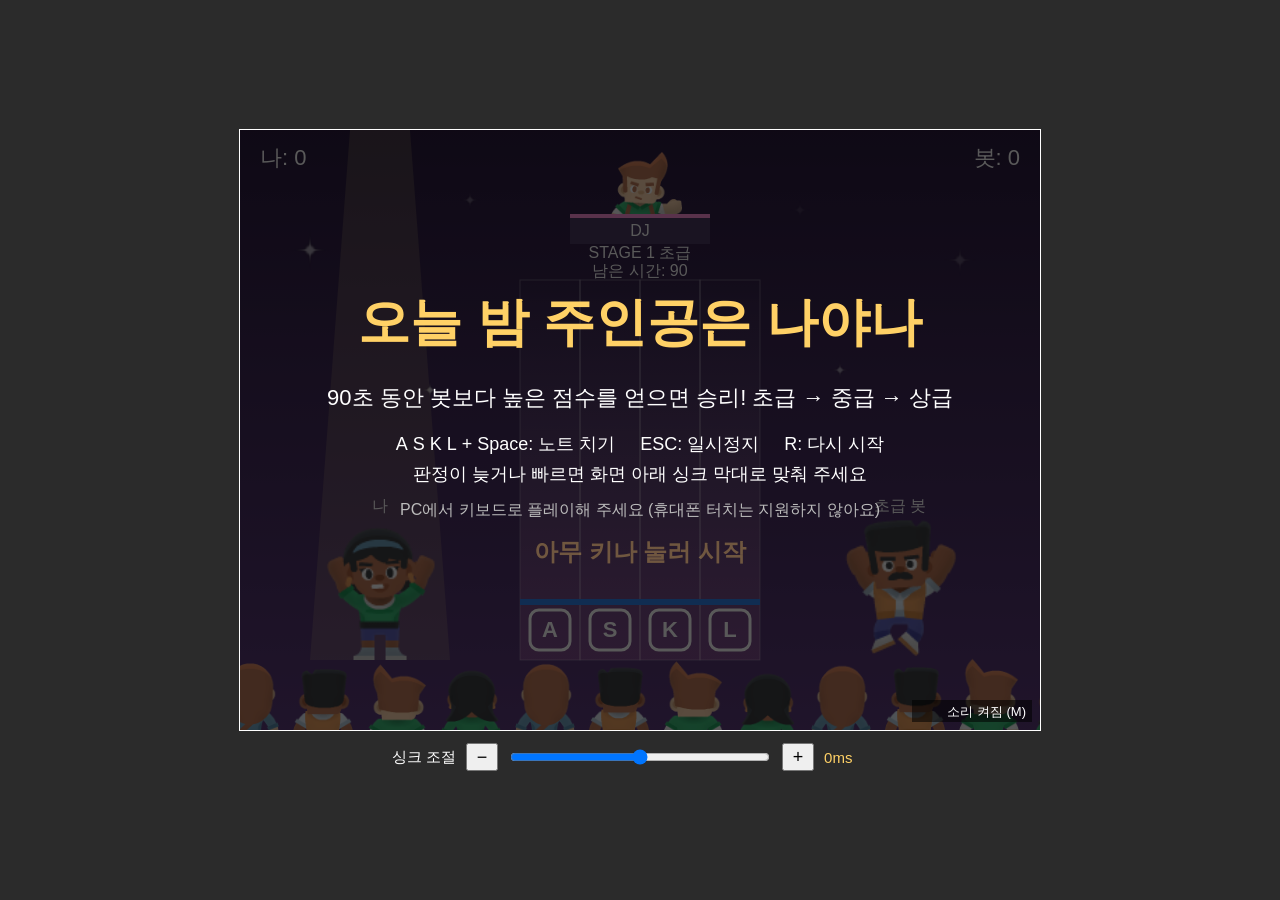
<file: index.html>
<!doctype html>
<html lang="ko">
<head>
  <meta charset="utf-8">
  <meta name="viewport" content="width=device-width, initial-scale=1">
  <title>오늘 밤 주인공은 나야나</title>
  <link rel="icon" href="data:,">  <!-- 아이콘 파일이 없다고 브라우저가 favicon.ico를 찾다가 404 에러를 내지 않게 한다 -->
  <link rel="stylesheet" href="style.css">
  <script src="script.js" defer></script>
</head>
<body>
  <canvas id="game" width="800" height="600"></canvas>
  <!-- 싱크 조절: 판정이 늦거나 빠르게 느껴질 때 맞춘다 (+면 조금 늦게 눌러도 정확하게 판정) -->
  <div class="sync">
    <label for="sync">싱크 조절</label>
    <button id="sync-minus" type="button" aria-label="싱크 1ms 빠르게">−</button>
    <input id="sync" type="range" step="1" value="0">
    <button id="sync-plus" type="button" aria-label="싱크 1ms 늦게">+</button>
    <output id="sync-value" for="sync">0ms</output>
  </div>
</body>
</html>
</file>
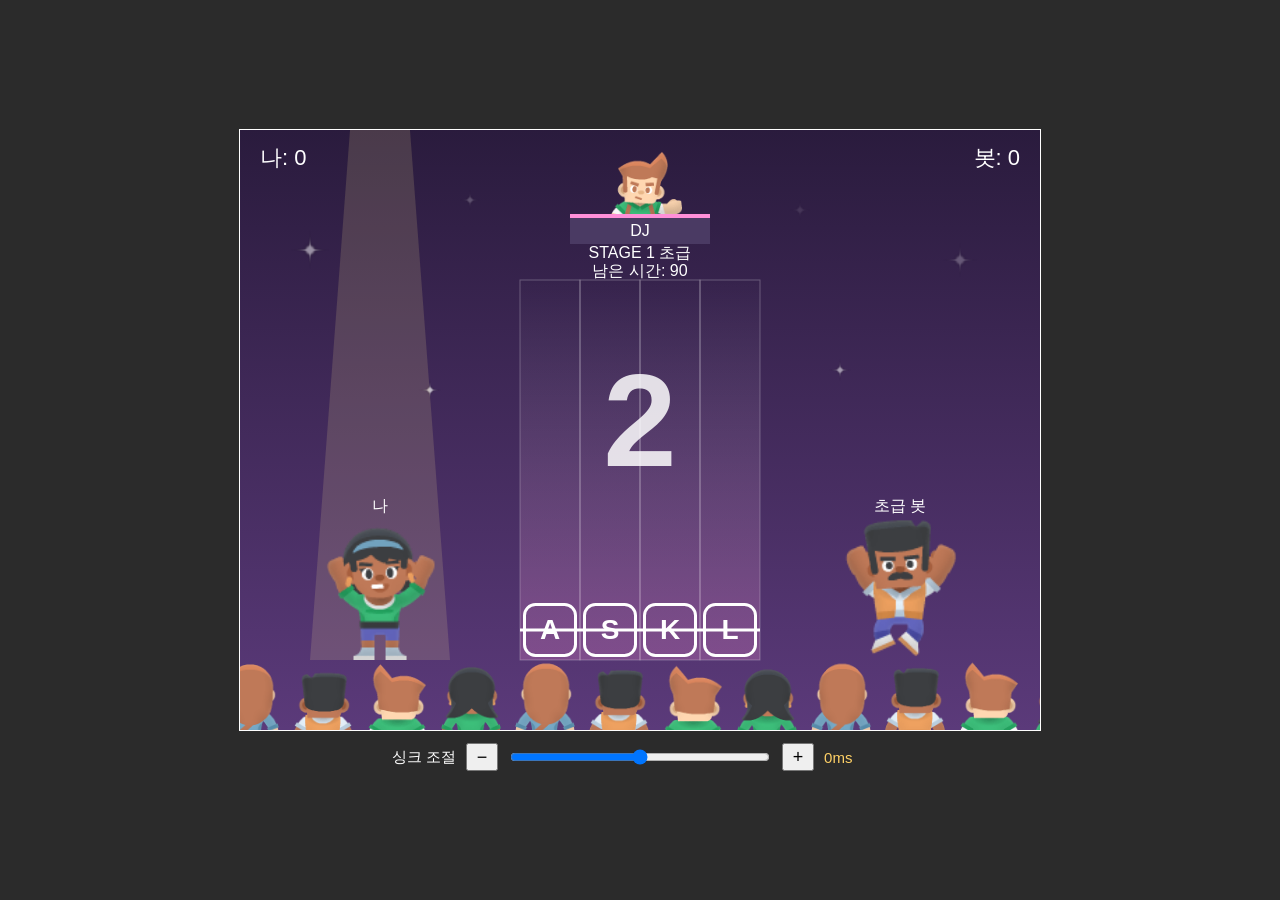
<file: debug-practice.html>
<!doctype html>
<!-- 7장 디버깅 연습용 복사본: index.html + style.css + script.js를 한 파일로 합친 것. 원본 게임은 그대로 둔다 -->
<html lang="ko">
<head>
  <meta charset="utf-8">
  <meta name="viewport" content="width=device-width, initial-scale=1">
  <title>디버그 연습 - 오늘 밤 주인공은 나야나</title>
  <link rel="icon" href="data:,">  <!-- 아이콘 파일이 없다고 브라우저가 favicon.ico를 찾다가 404 에러를 내지 않게 한다 -->
  <style>
/* 페이지 전체: 어두운 회색 배경, 여백 없음 */
body {
  margin: 0;
  min-height: 100vh;
  background: #2b2b2b;
  /* canvas를 화면 가운데에 놓는다 */
  display: flex;
  flex-direction: column;   /* canvas 아래에 싱크 조절 막대를 놓는다 */
  justify-content: center;
  align-items: center;
  gap: 12px;
}

/* 도화지: 얇은 흰 테두리 */
canvas {
  border: 1px solid #ffffff;
}

/* 싱크 조절 막대: canvas 아래 가운데 */
.sync {
  display: flex;
  align-items: center;
  gap: 10px;
  color: #ffffff;
  font-family: sans-serif;
  font-size: 15px;
}

.sync input {
  width: 260px;
}

.sync button {
  width: 32px;
  height: 28px;
  font-size: 18px;
  cursor: pointer;
}

.sync output {
  min-width: 64px;
  color: #ffd166;
}
  </style>
</head>
<body>
  <canvas id="game" width="800" height="600"></canvas>
  <!-- 싱크 조절: 판정이 늦거나 빠르게 느껴질 때 맞춘다 (+면 조금 늦게 눌러도 정확하게 판정) -->
  <div class="sync">
    <label for="sync">싱크 조절</label>
    <button id="sync-minus" type="button" aria-label="싱크 1ms 빠르게">−</button>
    <input id="sync" type="range" step="1" value="0">
    <button id="sync-plus" type="button" aria-label="싱크 1ms 늦게">+</button>
    <output id="sync-value" for="sync">0ms</output>
  </div>
  <script>
const canvas = document.getElementById("game");  // 이름이 "game"인 도화지를 찾는다
const ctx = canvas.getContext("2d");             // 그 도화지에 그릴 "붓"을 가져온다

// ===== 위치와 크기 모음 (여기 숫자만 바꾸면 화면이 바뀐다) =====

// 레인: 가운데 세로 줄 4개
const LANE_X = 280;        // 첫 번째 레인의 왼쪽 x
const LANE_TOP = 150;      // 레인이 시작하는 y
const LANE_WIDTH = 60;     // 레인 한 칸의 너비
const LANE_HEIGHT = 380;   // 레인의 높이 (150 + 380 = 530까지)
const LANE_COUNT = 4;      // 레인 개수 (← ↓ ↑ →)

// 판정선: 노트가 여기 닿을 때 키를 누른다
const JUDGE_Y = 500;

// 노트: lane = 몇 번째 레인(0~3), y = 지금 세로 위치
// y는 매 프레임 바뀌는 "상태"라서 let으로 만든다
// 스테이지별 노트 간격 (노트 사이의 세로 거리, px): 초급 120 / 중급 90 / 상급 70
// 간격이 넓을수록 노트가 드문드문 나온다
const STAGE_GAPS = [120, 90, 70];
let noteGap = STAGE_GAPS[0];   // 지금은 스테이지 1(초급)
const NOTE_COUNT = 11;     // 화살표 노트 개수. 레인을 다 채우고도 위에서 기다리는 노트가 남을 만큼 넉넉하게
                           // (모자라면 줄 맨 뒤가 비어서 동시 노트가 만들어지지 않는다. 기준: 노트가 지나가는 거리 430 ÷ 가장 좁은 간격(70) + 4)

// 노트 NOTE_COUNT개를 레인 바로 위(안 보이는 곳)부터 위쪽으로 noteGap 간격으로 줄 세워 만든다 (게임 시작·재시작 때 쓴다)
// 처음에는 레인이 비어 있다가, 카운트다운이 끝나면 첫 노트부터 레인 위에서 내려온다
// 줄 맨 뒤 위치는 Space 노트 자리로 쓰려고 lineY에 남겨 둔다
const FIRST_NOTE_Y = 150 - 50;   // 첫 노트 위치 = 레인 맨 위(150) - 노트 크기(50). 레인 바로 위라 아직 안 보인다
let lineY = FIRST_NOTE_Y;
function createNotes() {
  const list = [];
  lineY = FIRST_NOTE_Y;
  for (let i = 0; i < NOTE_COUNT; i++) {
    list.push({ lane: Math.floor(Math.random() * 4), y: lineY });
    lineY = lineY - noteGap;
  }
  return list;
}
let notes = createNotes();
// ===== 입력과 판정 (5장) =====
const INPUT_MODE = "B";    // 조작 방식. "A" = 키 이벤트 안에서 바로 판정 (비교 실험용), "B" = keys에 기록하고 게임 루프에서 판정
const JUDGE_RANGE = 50;    // 노트 가운데가 판정선에서 이 거리(px) 안에 있을 때 키를 누르면 맞춘 것
// 조작키: 플레이테스트 피드백으로 방향키 대신 A S K L (왼손 두 손가락 + 오른손 두 손가락)
const KEY_TO_LANE = { a: 0, s: 1, k: 2, l: 3 };  // 키 → 레인 번호 (레인 순서: ← ↓ ↑ →)
const GAME_KEYS = ["a", "s", "k", "l", " "];   // 게임에 쓰는 키 (" "는 스페이스바)
const LANE_KEY_LABELS = ["A", "S", "K", "L"];  // 레인 아래에 보여 줄 키 이름

// 키 이름을 소문자로 맞춘다 (Caps Lock이나 Shift 때문에 "A"로 와도 "a"로 처리). " " 같은 키는 그대로
function normalizeKey(key) {
  return key.length === 1 ? key.toLowerCase() : key;
}

// ===== 싱크 조절 (플레이테스트 피드백) =====
// 싱크 = 판정 기준을 몇 ms 늦게(+) 또는 일찍(-) 잡을지. 화면보다 손이 늦거나 빠른 사람을 위해 맞춘다
// +면 판정 기준이 판정선보다 아래로 내려가서 조금 늦게 눌러도 정확하게 판정된다
const SYNC_MIN = -150;     // 싱크 막대 최소값 (ms)
const SYNC_MAX = 150;      // 싱크 막대 최대값 (ms)
let syncMs = 0;            // 지금 싱크 값 (ms)
try {
  syncMs = Number(localStorage.getItem("syncMs")) || 0;   // 지난번에 맞춘 값을 이 브라우저에서 기억해 둔다
} catch (e) {
  syncMs = 0;              // 저장소를 못 쓰는 환경이면 0으로
}

// 판정 기준 y: 판정선 + 싱크만큼 노트가 움직이는 거리
// (1초에 약 60프레임, 한 프레임에 noteSpeed px → 1ms에 noteSpeed × 60 / 1000 px)
function judgeCenterY() {
  return JUDGE_Y + (syncMs * noteSpeed * 60) / 1000;
}
const keys = {};           // 지금 눌려 있는 키를 적어 두는 메모장 (true = 눌림, false = 안 눌림)
const prevKeys = {};       // 지난 프레임에 눌려 있던 키 (이번 프레임에 "새로" 눌렸는지 알아내는 데 쓴다)
let playerPose = "player"; // 지금 내 캐릭터가 하고 있는 포즈 (그림 이름)

// 판정 등급: 정확도 = 판정선에 얼마나 가깝게 눌렀는가 (판정선 한가운데 100%, 판정 범위 끝 0%)
const PERFECT_ACCURACY = 0.90;  // 90% 이상 → PERFECT
const GREAT_ACCURACY = 0.70;    // 70% 이상 ~ 90% 미만 → GREAT
const MISS_ACCURACY = 0.20;     // 20% 이상 ~ 70% 미만 → GOOD, 20% 미만 → MISS (너무 일찍/늦게 눌렀다)
const JUDGE_SHOW_FRAMES = 40;   // 판정 글자를 화면에 띄워 두는 시간 (프레임 수, 60 = 약 1초)
let judgeText = "";        // 지금 띄울 판정 글자 ("PERFECT" / "GREAT" / "GOOD" / "MISS")
let judgeTimer = 0;        // 판정 글자가 사라지기까지 남은 프레임 수
const JUDGE_COLORS = { PERFECT: "#ffd166", GREAT: "#8fd3ff", GOOD: "#b8f2a0", MISS: "#ff6b6b" }; // 판정별 색 (글자와 이펙트에 같이 쓴다)

// 입력 이펙트
const HIT_EFFECT_FRAMES = 20;  // 맞췄을 때 터지는 이펙트가 보이는 시간 (프레임 수)
let hitEffects = [];       // 지금 화면에 보이는 이펙트 목록. 하나 = { x, y, color, wide, timer }

// ===== 충돌 판정 (6장) =====
let showHitbox = false;     // true면 판정 영역과 노트 판정 영역을 빨간 테두리로 그린다 (확인이 끝나면 false로 끈다)
const NOTE_HITBOX_HEIGHT = 10;  // 노트 판정용 사각형의 세로 크기. 그림(50)보다 얇게, 노트 가운데에 둔다
                                // (그림 전체로 판정하면 노트 끝만 걸쳐도 맞은 것이 되어서, 판정선에서 먼 노트가 맞는다)

// 두 사각형이 겹치는지 검사한다. 사각형 = { x, y, width, height } (x, y는 왼쪽 위 꼭짓점)
// 가로로도 겹치고 세로로도 겹치면 → 겹친 것이다
function checkCollision(a, b) {
  return a.x < b.x + b.width &&     // A의 왼쪽이 B의 오른쪽보다 왼쪽에 있고
         a.x + a.width > b.x &&     // A의 오른쪽이 B의 왼쪽보다 오른쪽에 있고
         a.y < b.y + b.height &&    // A의 위가 B의 아래보다 위에 있고
         a.y + a.height > b.y;      // A의 아래가 B의 위보다 아래에 있으면 → 겹쳤다
}

// 판정 영역: 판정선 위아래로 JUDGE_RANGE만큼인 사각형
// lane을 주면 그 레인 한 칸, 안 주면(Space용) 레인 4개 전체 폭
function judgeBox(lane) {
  const isAll = lane === undefined;
  return {
    x: isAll ? LANE_X : LANE_X + lane * LANE_WIDTH,
    y: judgeCenterY() - JUDGE_RANGE,   // 싱크만큼 위아래로 옮겨진 판정 기준을 가운데로
    width: isAll ? LANE_WIDTH * LANE_COUNT : LANE_WIDTH,
    height: JUDGE_RANGE * 2,
  };
}

// 화살표 노트의 판정용 사각형: 노트 그림 폭 그대로, 높이는 NOTE_HITBOX_HEIGHT로 노트 가운데에
function noteHitbox(note) {
  return {
    x: LANE_X + note.lane * LANE_WIDTH + (LANE_WIDTH - NOTE_SIZE) / 2,
    y: note.y + NOTE_SIZE / 2 - NOTE_HITBOX_HEIGHT / 2,
    width: NOTE_SIZE,
    height: NOTE_HITBOX_HEIGHT,
  };
}

// Space 노트의 판정용 사각형: 막대 폭 그대로, 높이는 NOTE_HITBOX_HEIGHT로 막대 가운데에 (그림 높이 40의 절반 = 20)
function spaceHitbox() {
  return {
    x: LANE_X + 5,
    y: spaceNoteY + 20 - NOTE_HITBOX_HEIGHT / 2,
    width: LANE_WIDTH * LANE_COUNT - 10,
    height: NOTE_HITBOX_HEIGHT,
  };
}

// ===== 게임 상태와 제한 시간 (6장) =====
const TIME_LIMIT = 90;     // 제한 시간 (초)
let gameState = "countdown"; // "countdown" = 시작 전 3초 카운트다운, "playing" = 플레이 중, "gameover" = 시간이 끝나서 결과 화면
const COUNTDOWN_SECONDS = 3;   // 게임 시작 전 카운트다운 시간 (초). 스테이지와 상관없이 매 판 시작 때마다 나온다
let countdownStart = Date.now(); // 카운트다운을 시작한 순간의 시각 (밀리초)
// 일시정지: ESC로 "paused" 상태가 된다. 멈춘 동안 흐른 시간은 제한 시간·카운트다운에서 빼 준다
let pausedFrom = "playing";   // 일시정지 전에 어떤 상태였는지 ("countdown" 또는 "playing")
let pauseStart = 0;           // 일시정지를 시작한 순간의 시각 (밀리초)
let startTime = Date.now(); // 게임을 시작한 순간의 시각 (밀리초). 프레임 수가 아니라 실제 흐른 시간을 재는 데 쓴다

// 남은 시간(초): 제한 시간 - 흐른 시간. Date.now()는 지금 시각(밀리초)이라 시작 시각을 빼고 1000으로 나누면 흐른 초
// Math.floor로 소수점을 버린다. 0보다 작아지지 않게 Math.max로 막는다
function remainingTime() {
  if (gameState === "countdown") return TIME_LIMIT;   // 카운트다운 중에는 아직 시간이 흐르지 않는다
  if (gameState === "paused" && pausedFrom === "countdown") return TIME_LIMIT;
  const now = gameState === "paused" ? pauseStart : Date.now();   // 일시정지 중에는 시간이 멈춰 있다
  const elapsed = Math.floor((now - startTime) / 1000);
  return Math.max(0, TIME_LIMIT - elapsed);
}

let botPose = "bot";      // 지금 봇이 하고 있는 포즈 (그림 이름). 봇이 노트를 맞출 때마다 바뀐다

// ===== 점수 (6장) =====
const JUDGE_SCORES = { PERFECT: 700, GREAT: 500, GOOD: 200, MISS: 0 };  // 판정별 점수 (기획서 5번)
let playerScore = 0;       // 내 점수
let botScore = 0;          // 봇 점수

// 내 정확도 기록 (결과 화면에 보여 준다)
// 정확도 = 노트마다 얻은 정확도(0~100%)의 평균. 누르지 않고 놓친 노트는 0%로 친다
let accuracySum = 0;       // 맞춘 노트들의 정확도를 모두 더한 값 (0 ~ 1 단위)
let gradeCounts = { PERFECT: 0, GREAT: 0, GOOD: 0, MISS: 0 };  // 판정별 개수
let passedNotes = 0;       // 누르지 않고 레인 밖으로 지나간 노트 수 (MISS로 센다)

// 지금까지의 정확도(%) = 정확도 합 ÷ 전체 노트 수 × 100. 노트가 하나도 없으면 0
function playerAccuracy() {
  const total = gradeCounts.PERFECT + gradeCounts.GREAT + gradeCounts.GOOD + gradeCounts.MISS;
  if (total === 0) return 0;
  return (accuracySum / total) * 100;
}

// 스테이지별 봇 설정 (기획서 5번 스테이지 표): 초급 / 중급 / 상급
const STAGE_BOT_HIT_CHANCES = [0.9, 0.9, 1.0];   // 봇이 노트를 맞출 확률
const STAGE_BOT_GRADE_RATIOS = [                  // 맞춘 노트의 판정 비율 [PERFECT, GREAT, GOOD]
  [0.5, 0.3, 0.2],
  [0.6, 0.3, 0.1],
  [0.7, 0.2, 0.1],
];
let botHitChance = STAGE_BOT_HIT_CHANCES[0];     // 지금은 스테이지 1(초급)
let botGradeRatio = STAGE_BOT_GRADE_RATIOS[0];
let frameCount = 0;        // 게임이 시작된 뒤 지난 프레임 수 (반짝이 깜빡임에 쓴다)
let spaceNoteY = lineY;    // Space 노트(레인 4개를 가로지르는 긴 막대)의 y. 줄 맨 뒤에서 시작한다
const CHORD_CHANCE = 0.2;  // 동시 노트(두 키를 같이 눌러야 하는 노트)가 나올 확률 (0.2 = 20%)
// 스테이지별 노트 속도 (속도 튜닝으로 정함): 초급 2 / 중급 4 / 상급 6
const STAGE_SPEEDS = [3, 4, 5];
let noteSpeed = STAGE_SPEEDS[0];   // 지금은 스테이지 1(초급). 노트가 한 프레임에 아래로 내려오는 거리
const NOTE_SIZE = 50;      // 노트 그림 크기 (가로 = 세로)
const TARGET_SIZE = Math.round(NOTE_SIZE * 1.1);  // 판정선 위 과녁(판정 박스) 그림 크기: 노트의 1.1배 = 55
const NOTE_START_Y = LANE_TOP;                // 노트가 다시 나타나는 y (레인 맨 위)
const NOTE_END_Y = LANE_TOP + LANE_HEIGHT;    // 노트가 사라지는 y (레인 맨 아래). 노트 윗부분까지 이 선을 넘으면 줄 맨 뒤로 돌아간다

// 캐릭터: (x, y)는 그림의 가운데 아래(발끝) 위치
const PLAYER_X = 140;
const BOT_X = 660;
const DANCER_FEET_Y = 530; // 두 댄서의 발끝 y
const DANCER_WIDTH = 134;  // 댄서 그림 가로 (원본 96의 1.4배)
const DANCER_HEIGHT = 179; // 댄서 그림 세로 (원본 128의 1.4배)

// DJ 부스: 위쪽 가운데
const DJ_X = 400;          // DJ 가운데 x
const DJ_Y = 0;            // DJ 그림 위쪽 y

// 관중: 화면 맨 아래 한 줄
const CROWD_Y = 515;       // 관중 그림 위쪽 y (아래가 화면 밖으로 잘려 상반신만 보인다)
const CROWD_GAP = 74;      // 관중 사이 간격
const CROWD_WIDTH = 90;    // 관중 그림 가로 (원본 96보다 조금 작게)
const CROWD_HEIGHT = 120;  // 관중 그림 세로 (원본 128보다 조금 작게)
const CROWD_JUMP = 10;     // 관중이 들썩일 때 올라가는 최대 높이
const CROWD_JUMP_SPEED = 0.12; // 들썩이는 빠르기 (클수록 빠르다)

// 색
const STAGE_COLOR = "#2a1b3d";   // 무대 배경 (어두운 보라)

// ===== 그림 파일 불러오기 =====
// 무료 에셋: Kenney (www.kenney.nl), CC0 라이선스. 출처는 README.md에 적어 두었다.
const IMAGE_FILES = {
  player: "assets/player.png",
  player_left: "assets/player_left.png",     // ← 발차기
  player_down: "assets/player_down.png",     // ↓ 웅크리기
  player_up: "assets/player_up.png",         // ↑ 만세
  player_right: "assets/player_right.png",   // → 점프
  player_space: "assets/player_space.png",   // Space 팔 벌리기
  bot: "assets/bot.png",
  bot_left: "assets/bot_left.png",     // ← 발차기
  bot_down: "assets/bot_down.png",     // ↓ 웅크리기
  bot_up: "assets/bot_up.png",         // ↑ 만세
  bot_right: "assets/bot_right.png",   // → 점프
  bot_space: "assets/bot_space.png",   // Space 팔 벌리기
  dj: "assets/dj.png",
  crowd1: "assets/crowd1.png",
  crowd2: "assets/crowd2.png",
  crowd3: "assets/crowd3.png",
  crowd4: "assets/crowd4.png",
  note_space: "assets/note_space.png",
  sparkle: "assets/sparkle.png",
};
const LANE_NAMES = ["left", "down", "up", "right"]; // 레인 순서대로 (← ↓ ↑ →)

// 그림을 하나씩 불러오고, 전부 다 불러오면 draw()로 화면을 그린다
// (다 불러오기 전에 그리면 아무것도 안 나온다)
const images = {};
let loadedCount = 0;
const totalCount = Object.keys(IMAGE_FILES).length;
for (const name in IMAGE_FILES) {
  images[name] = new Image();
  images[name].onload = function () {
    loadedCount++;
    if (loadedCount === totalCount) {
      resetGame();                       // 그림을 다 불러온 순간부터 시간을 잰다
      gameLoop();                        // 그림을 다 불러온 뒤에 게임 루프를 시작한다 (루프는 여기서 딱 한 번만 시작한다)
    }
  };
  images[name].src = IMAGE_FILES[name];
}

// ===== 그리기 =====

// 키보드 키 모양(둥근 사각형 + 글자)을 그린다. 노트와 과녁에 쓴다
// filled = true: 흰 키에 보라 글자 (노트) / false: 흰 테두리에 흰 글자 (과녁)
function drawKeyCap(x, y, size, letter, filled) {
  ctx.beginPath();
  ctx.roundRect(x + 2, y + 2, size - 4, size - 4, size * 0.2);   // 모서리가 둥근 사각형
  if (filled) {
    ctx.fillStyle = "white";
    ctx.fill();
  } else {
    ctx.strokeStyle = "white";
    ctx.lineWidth = 3;
    ctx.stroke();
  }
  ctx.fillStyle = filled ? "#3d2d55" : "white";
  ctx.font = "bold " + Math.round(size * 0.5) + "px sans-serif";
  ctx.textAlign = "center";
  ctx.textBaseline = "middle";
  ctx.fillText(letter, x + size / 2, y + size / 2 + 1);
  ctx.textBaseline = "alphabetic";
}
function draw() {
  // 1. 배경: 위는 어두운 보라, 아래로 갈수록 밝은 보라가 되는 그라데이션 무대
  // createLinearGradient(시작x, 시작y, 끝x, 끝y): 위(0)에서 아래(600)로 색이 바뀐다
  const stageGradient = ctx.createLinearGradient(0, 0, 0, canvas.height);
  stageGradient.addColorStop(0, STAGE_COLOR);   // 맨 위 색
  stageGradient.addColorStop(1, "#5b3a7a");     // 맨 아래 색
  ctx.fillStyle = stageGradient;
  ctx.fillRect(0, 0, canvas.width, canvas.height);

  // 1-1. 반짝이: 무대 위쪽 여기저기에서 천천히 깜빡이는 별 (4장 선택 과제)
  // [x, y, 크기]
  const SPARKLES = [[70, 120, 40], [230, 70, 28], [560, 80, 32], [720, 130, 44], [600, 240, 24], [190, 260, 22]];
  SPARKLES.forEach(([x, y, size], i) => {
    // Math.sin은 -1 ~ 1 사이를 부드럽게 오가는 값 → 투명도가 0.1 ~ 0.7 사이를 오간다
    // + i 를 해서 별마다 깜빡이는 타이밍을 다르게 한다
    const twinkle = Math.sin(frameCount * 0.04 + i);
    ctx.globalAlpha = 0.4 + 0.3 * twinkle;        // 투명도
    const s = size * (1 + 0.15 * twinkle);       // 밝아질 때 살짝 커진다
    ctx.drawImage(images.sparkle, x - s / 2, y - s / 2, s, s);
  });
  ctx.globalAlpha = 1;                           // 다시 100%로 되돌린다

  // 1-2. 스포트라이트: 화면 위에서 내 캐릭터에게 곧게 떨어지는 반투명 노란 빛
  // rgba의 마지막 숫자 0.15 = 15%만 보이게 (반투명)
  ctx.fillStyle = "rgba(255, 230, 150, 0.15)";
  ctx.beginPath();
  ctx.moveTo(PLAYER_X - 30, 0);                  // 위쪽 왼쪽 (좁게 시작)
  ctx.lineTo(PLAYER_X + 30, 0);                  // 위쪽 오른쪽
  ctx.lineTo(PLAYER_X + 70, DANCER_FEET_Y);      // 발끝 오른쪽 (넓게 퍼진다)
  ctx.lineTo(PLAYER_X - 70, DANCER_FEET_Y);      // 발끝 왼쪽
  ctx.closePath();                               // 시작점으로 돌아가 사다리꼴을 닫는다
  ctx.fill();

  // 2. DJ 부스: DJ 그림을 먼저 그리고, 그 위에 책상을 덮어 상반신만 보이게 한다
  ctx.drawImage(images.dj, DJ_X - 42, DJ_Y, 84, 112);  // 원본 96×128보다 조금 작게
  ctx.fillStyle = "#4a3a63";                           // 부스 책상 색
  ctx.fillRect(DJ_X - 70, DJ_Y + 84, 140, 30);
  ctx.fillStyle = "#ff8fd8";                           // 책상 앞 네온 줄
  ctx.fillRect(DJ_X - 70, DJ_Y + 84, 140, 4);
  ctx.fillStyle = "white";
  ctx.font = "16px sans-serif";
  ctx.textAlign = "center";                            // 글자를 x 기준 가운데 정렬
  ctx.fillText("DJ", DJ_X, DJ_Y + 106);

  // 3. 점수판
  ctx.font = "22px sans-serif";
  ctx.textAlign = "left";
  ctx.fillText("나: " + playerScore, 20, 35);      // 왼쪽 위: 내 점수
  ctx.textAlign = "right";
  ctx.fillText("봇: " + botScore, 780, 35);        // 오른쪽 위: 봇 점수 (x=780에서 끝나게)
  ctx.font = "16px sans-serif";
  ctx.textAlign = "center";
  ctx.fillText("STAGE 1 초급", 400, 128);          // 가운데: 스테이지
  ctx.fillText("남은 시간: " + remainingTime(), 400, 146); // 가운데: 남은 시간

  // 4. 레인 4개: 위는 투명, 아래로 갈수록 진해지는 칸 + 테두리
  const laneGradient = ctx.createLinearGradient(0, LANE_TOP, 0, LANE_TOP + LANE_HEIGHT);
  laneGradient.addColorStop(0, "rgba(255, 255, 255, 0)");
  laneGradient.addColorStop(1, "rgba(255, 143, 216, 0.25)");
  for (let i = 0; i < LANE_COUNT; i++) {
    const x = LANE_X + i * LANE_WIDTH;              // i번째 레인의 왼쪽 x
    ctx.fillStyle = laneGradient;
    ctx.fillRect(x, LANE_TOP, LANE_WIDTH, LANE_HEIGHT);
    ctx.strokeStyle = "rgba(255, 255, 255, 0.25)";
    ctx.lineWidth = 1;
    ctx.strokeRect(x, LANE_TOP, LANE_WIDTH, LANE_HEIGHT); // 레인 테두리
  }

  // 5. 판정선 + 과녁: 판정선 위에 테두리만 있는 화살표 키 (노트가 여기에 겹치면 누른다)
  ctx.strokeStyle = "white";
  ctx.lineWidth = 3;
  ctx.beginPath();
  ctx.moveTo(LANE_X, JUDGE_Y);                          // 선 시작점
  ctx.lineTo(LANE_X + LANE_WIDTH * LANE_COUNT, JUDGE_Y); // 선 끝점
  ctx.stroke();
  for (let i = 0; i < LANE_COUNT; i++) {
    const laneLeft = LANE_X + i * LANE_WIDTH;
    // 이펙트 1: 키를 누르고 있는 레인은 판정선 위쪽이 빛난다 → 입력이 들어갔는지 바로 보인다
    if (keys[GAME_KEYS[i]]) {
      const glow = ctx.createLinearGradient(0, JUDGE_Y - 120, 0, JUDGE_Y + 30);
      glow.addColorStop(0, "rgba(255, 255, 255, 0)");
      glow.addColorStop(1, "rgba(255, 255, 255, 0.45)");
      ctx.fillStyle = glow;
      ctx.fillRect(laneLeft, JUDGE_Y - 120, LANE_WIDTH, 150);
    }
    const laneCenter = laneLeft + LANE_WIDTH / 2;      // 레인 가운데 x
    // 누르고 있는 레인의 과녁은 조금 작아져서 "눌린" 느낌을 준다
    const size = keys[GAME_KEYS[i]] ? TARGET_SIZE - 8 : TARGET_SIZE;
    drawKeyCap(laneCenter - size / 2, JUDGE_Y - size / 2, size, LANE_KEY_LABELS[i], false); // 테두리만 있는 키 (가운데가 레인 가운데 · 판정선에 오게)
  }
  // 스페이스바를 누르고 있으면 판정선이 굵게 빛난다
  if (keys[" "]) {
    ctx.fillStyle = "rgba(255, 255, 255, 0.5)";
    ctx.fillRect(LANE_X, JUDGE_Y - 6, LANE_WIDTH * LANE_COUNT, 12);
  }

  // 6. 노트: 레인 위에 내려오는 중인 화살표 키 그림
  // clip: 지금부터 그리는 것은 레인 사각형 안쪽만 보이게 한다 (레인 밖으로 나간 부분은 잘려서 안 보인다)
  // 그래서 노트가 레인 위에서 스르륵 들어오고, 레인 아래로 스르륵 사라진다
  ctx.save();                                            // clip을 걸기 전 상태를 저장해 둔다
  ctx.beginPath();
  ctx.rect(LANE_X, LANE_TOP, LANE_WIDTH * LANE_COUNT, LANE_HEIGHT);
  ctx.clip();
  for (const note of notes) {
    const x = LANE_X + note.lane * LANE_WIDTH + (LANE_WIDTH - NOTE_SIZE) / 2;
    drawKeyCap(x, note.y, NOTE_SIZE, LANE_KEY_LABELS[note.lane], true);   // 흰 키 위에 그 레인의 키 이름
  }

  // 7. Space 노트: 레인 4개를 가로지르는 긴 막대 + 가운데에 Space 키 그림
  ctx.fillStyle = "rgba(255, 255, 255, 0.85)";
  ctx.fillRect(LANE_X + 5, spaceNoteY + 14, LANE_WIDTH * LANE_COUNT - 10, 12);
  ctx.drawImage(images.note_space, DJ_X - 20, spaceNoteY, 40, 40);
  // 7-0. 히트박스: showHitbox가 true면 노트 판정 사각형을 빨간 테두리로 그린다 (레인 안쪽만 보인다)
  if (showHitbox) {
    ctx.strokeStyle = "red";
    ctx.lineWidth = 2;
    for (const note of notes) {
      const box = noteHitbox(note);
      ctx.strokeRect(box.x, box.y, box.width, box.height);   // 노트 판정 사각형
    }
    const space = spaceHitbox();
    ctx.strokeRect(space.x, space.y, space.width, space.height); // Space 노트 판정 사각형
  }
  ctx.restore();                                         // clip을 풀고 원래 상태로 돌아간다
  // 판정 영역은 레인 아래로 삐져나올 수 있어서 clip을 푼 뒤에 그린다 (전체 크기가 보이게)
  if (showHitbox) {
    ctx.strokeStyle = "red";
    ctx.lineWidth = 2;
    for (let i = 0; i < LANE_COUNT; i++) {
      const box = judgeBox(i);
      ctx.strokeRect(box.x, box.y, box.width, box.height);   // 레인별 판정 영역
    }
  }

  // 7-0. 이펙트 2: 맞춘 자리에서 판정 색깔의 별과 고리가 퍼지며 사라진다
  for (const effect of hitEffects) {
    const progress = 1 - effect.timer / HIT_EFFECT_FRAMES;   // 0(막 터짐) → 1(끝)
    ctx.globalAlpha = 1 - progress;                          // 점점 투명해진다
    const radius = 20 + progress * 35;                       // 점점 커진다
    ctx.strokeStyle = effect.color;
    ctx.lineWidth = 4;
    ctx.beginPath();
    if (effect.wide) {
      // Space 노트는 레인 전체 폭의 납작한 고리
      ctx.ellipse(effect.x, effect.y, (LANE_WIDTH * LANE_COUNT) / 2 + progress * 20, radius / 2, 0, 0, Math.PI * 2);
    } else {
      ctx.arc(effect.x, effect.y, radius, 0, Math.PI * 2);
    }
    ctx.stroke();
    const starSize = radius * 2;
    ctx.drawImage(images.sparkle, effect.x - starSize / 2, effect.y - starSize / 2, starSize, starSize);
  }
  ctx.globalAlpha = 1;

  // 7-1. 판정 글자: 레인 위쪽에 크게 띄우고, 시간이 지날수록 흐려진다
  if (judgeTimer > 0) {
    ctx.globalAlpha = judgeTimer / JUDGE_SHOW_FRAMES;  // 남은 시간에 비례해서 투명해진다 (1 → 0)
    ctx.fillStyle = JUDGE_COLORS[judgeText];
    ctx.font = "bold 40px sans-serif";
    ctx.textAlign = "center";
    ctx.fillText(judgeText, LANE_X + (LANE_WIDTH * LANE_COUNT) / 2, LANE_TOP + 90);   // 레인 맨 위에서 90px 아래
    ctx.globalAlpha = 1;
  }

  // 8. 댄서: 나(왼쪽)와 봇(오른쪽). 그림의 가운데 아래가 발끝 위치에 오게 그린다
  const dancerTop = DANCER_FEET_Y - DANCER_HEIGHT;
  ctx.drawImage(images[playerPose], PLAYER_X - DANCER_WIDTH / 2, dancerTop, DANCER_WIDTH, DANCER_HEIGHT);
  ctx.drawImage(images[botPose], BOT_X - DANCER_WIDTH / 2, dancerTop, DANCER_WIDTH, DANCER_HEIGHT);
  ctx.fillStyle = "white";
  ctx.font = "16px sans-serif";
  ctx.textAlign = "center";
  ctx.fillText("나", PLAYER_X, dancerTop + 30);    // 머리 위 이름표 (그림 위쪽에 빈 공간이 있어 조금 내린다)
  ctx.fillText("초급 봇", BOT_X, dancerTop + 30);

  // 9. 관중: 무대를 바라보는 뒷모습 4종을 번갈아 한 줄로 세운다
  const crowd = [images.crowd1, images.crowd2, images.crowd3, images.crowd4];
  for (let i = 0; i * CROWD_GAP < canvas.width + CROWD_GAP; i++) {
    // Math.abs(Math.sin(...))는 0 ~ 1 사이를 오가는 값 → 관중이 위로 통통 튄다
    // + i * 0.7 을 해서 사람마다 튀는 타이밍을 다르게 한다 (파도타기처럼 보인다)
    const jump = Math.abs(Math.sin(frameCount * CROWD_JUMP_SPEED + i * 0.7)) * CROWD_JUMP;
    ctx.drawImage(crowd[i % 4], i * CROWD_GAP - 36, CROWD_Y - jump, CROWD_WIDTH, CROWD_HEIGHT);
  }
}

// ===== 싱크 조절 막대 (index.html의 화면 아래) =====
const syncSlider = document.getElementById("sync");
const syncValue = document.getElementById("sync-value");
// 싱크 값을 정하고, 막대·글자에 반영하고, 이 브라우저에 기억해 둔다
function setSync(value) {
  syncMs = Math.max(SYNC_MIN, Math.min(SYNC_MAX, value));   // 최소~최대 사이로 자른다
  syncSlider.value = syncMs;
  syncValue.textContent = (syncMs > 0 ? "+" : "") + syncMs + "ms";
  try {
    localStorage.setItem("syncMs", syncMs);
  } catch (e) {
    // 저장소를 못 쓰는 환경이면 기억만 못 할 뿐 게임은 그대로 된다
  }
}
syncSlider.min = SYNC_MIN;
syncSlider.max = SYNC_MAX;
setSync(syncMs);
// 막대를 움직이면 값이 바뀐다. 다 움직이면 막대에서 포커스를 빼서, 게임 키가 막대로 가지 않게 한다
syncSlider.addEventListener("input", function () {
  setSync(Number(syncSlider.value));
});
syncSlider.addEventListener("change", function () {
  syncSlider.blur();
});
// − / + 버튼: 1ms씩
document.getElementById("sync-minus").addEventListener("click", function () {
  setSync(syncMs - 1);
  this.blur();   // 버튼에 포커스가 남으면 스페이스바가 버튼을 또 누르게 된다
});
document.getElementById("sync-plus").addEventListener("click", function () {
  setSync(syncMs + 1);
  this.blur();
});

// ===== 키 입력 =====

// 다시 나타날 노트의 y: 지금 가장 위에 있는 노트보다 noteGap만큼 더 위 (레인 맨 위보다 아래로는 안 간다)
// 이렇게 하면 노트가 줄을 서서 내려오므로 서로 겹치지 않는다
function nextSpawnY(except) {
  let topY = Infinity;
  for (const note of notes) {
    if (note !== except && note.y < topY) topY = note.y;
  }
  if (except !== "space" && spaceNoteY < topY) topY = spaceNoteY;
  return Math.min(NOTE_START_Y, topY - noteGap);
}

// 노트를 줄 맨 뒤(위쪽)로 돌려보내고, 레인(방향)을 무작위로 새로 고른다
function respawnNote(note) {
  // 동시 노트: 줄 맨 뒤 노트가 아직 레인 위에서 기다리는 중이고 혼자라면,
  // CHORD_CHANCE 확률로 그 노트와 같은 높이 · 다른 레인에 놓는다 → 두 키를 같이 눌러야 한다
  const last = lastNote(note);
  if (last && last.y <= NOTE_START_Y && Math.random() < CHORD_CHANCE) {
    note.y = last.y;
    // 1~3칸 옆 레인을 고른다 (4로 나눈 나머지를 써서 0~3 안에서 돈다) → 절대 같은 레인이 안 된다
    note.lane = (last.lane + 1 + Math.floor(Math.random() * (LANE_COUNT - 1))) % LANE_COUNT;
    return;
  }
  note.y = nextSpawnY(note);
  // Math.random()은 0 이상 1 미만의 아무 수 → 4를 곱하고 소수점을 버리면 0, 1, 2, 3 중 하나
  note.lane = Math.floor(Math.random() * LANE_COUNT);
}

// 줄 맨 뒤(가장 위)에 있는 화살표 노트. 단, Space 노트가 더 위에 있거나, 이미 동시 노트(2개)이면 없음(null)
function lastNote(except) {
  const others = notes.filter((n) => n !== except);
  const topY = Math.min(...others.map((n) => n.y));
  if (spaceNoteY <= topY) return null;
  const atTop = others.filter((n) => n.y === topY);
  return atTop.length === 1 ? atTop[0] : null;
}

// 게임 키 하나를 눌렀을 때 할 일: 그 방향 포즈를 취하고, 판정선 근처의 노트를 맞췄는지 확인한다
// 노트를 맞췄을 때: 판정선과의 거리로 정확도를 계산해 판정 등급을 정하고, 화면에 띄울 준비를 한다
// 봇이 판정선을 지나가는 노트 하나를 친다
// botHitChance 확률로 맞추고, 맞추면 판정 비율대로 등급을 뽑아 점수를 얻고 그 방향 포즈를 취한다. 못 맞추면 MISS(0점)
function botPlay(pose) {
  if (Math.random() >= botHitChance) return;       // 놓쳤다 → 점수 없음, 포즈도 그대로
  const roll = Math.random();                      // 0 ~ 1 사이 아무 수로 등급을 뽑는다
  let grade;
  if (roll < botGradeRatio[0]) {
    grade = "PERFECT";                             // 0 ~ 0.3 → PERFECT (30%)
  } else if (roll < botGradeRatio[0] + botGradeRatio[1]) {
    grade = "GREAT";                               // 0.3 ~ 0.7 → GREAT (40%)
  } else {
    grade = "GOOD";                                // 나머지 → GOOD (30%)
  }
  botScore = botScore + JUDGE_SCORES[grade];
  botPose = pose;
}

function showJudge(distance, effectX, wide) {
  // 거리 0이면 1(100%), 판정 범위 끝이면 0(0%). 소수 계산 오차(0.30000000000000004 같은)를 없애려고 소수 둘째 자리에서 반올림한다
  const accuracy = Math.round((1 - distance / JUDGE_RANGE) * 100) / 100;
  if (accuracy >= PERFECT_ACCURACY) {
    judgeText = "PERFECT";
  } else if (accuracy >= GREAT_ACCURACY) {
    judgeText = "GREAT";
  } else if (accuracy >= MISS_ACCURACY) {
    judgeText = "GOOD";
  } else {
    judgeText = "MISS";
  }
  judgeTimer = JUDGE_SHOW_FRAMES;                 // 지금부터 JUDGE_SHOW_FRAMES 동안 보여 준다
  gradeCounts[judgeText] = gradeCounts[judgeText] + 1;       // 판정별 개수를 센다
  accuracySum = accuracySum + Math.max(0, accuracy);         // 정확도를 더한다 (판정 범위 끝보다 멀면 0으로)
  playerScore = playerScore + JUDGE_SCORES[judgeText];   // 판정별 점수를 내 점수에 더한다
  // 맞춘 자리에 이펙트를 하나 추가한다
  hitEffects.push({ x: effectX, y: JUDGE_Y, color: JUDGE_COLORS[judgeText], wide: wide, timer: HIT_EFFECT_FRAMES });
}

function pressKey(key) {
  if (key === " ") {
    playerPose = "player_space";
    // Space 노트 판정 사각형이 판정 영역(레인 전체 폭)과 겹치면 맞춘 것
    if (checkCollision(spaceHitbox(), judgeBox())) {
      const distance = Math.abs(spaceNoteY + 20 - judgeCenterY());   // 판정 등급은 판정 기준과의 거리로 정한다
      showJudge(distance, LANE_X + (LANE_WIDTH * LANE_COUNT) / 2, true);
      // 판정선을 지나기 전에 맞춰서 노트가 사라지면, 봇은 이 노트를 칠 기회가 없다 → 지금 봇도 치게 한다
      if (spaceNoteY + 20 < JUDGE_Y) botPlay("bot_space");
      spaceNoteY = nextSpawnY("space");
    }
    return;
  }
  const lane = KEY_TO_LANE[key];
  playerPose = "player_" + LANE_NAMES[lane];
  // 누른 레인의 판정 영역과 겹치는 노트 중에서 판정선에 가장 가까운 노트를 찾는다
  // (판정 영역이 레인 한 칸 폭이라, 다른 레인의 노트는 가로로 안 겹쳐서 자동으로 빠진다)
  // (판정 범위가 넓으면 같은 레인의 노트 두 개가 동시에 겹칠 수 있어서, 가까운 쪽을 맞춰야 판정이 정확하다)
  const box = judgeBox(lane);
  let closest = null;
  let closestDistance = Infinity;
  for (const note of notes) {
    if (!checkCollision(noteHitbox(note), box)) continue;   // 판정 영역과 안 겹치면 건너뛴다
    const distance = Math.abs(note.y + NOTE_SIZE / 2 - judgeCenterY());  // 노트 가운데가 판정 기준에서 몇 px 떨어져 있는가
    if (distance < closestDistance) {
      closest = note;
      closestDistance = distance;
    }
  }
  // 겹친 노트가 있으면 맞춘 것 → 판정을 띄우고 노트를 줄 맨 뒤로 돌려보낸다
  // 한 번 누르면 노트 하나만 맞춘다
  if (closest) {
    showJudge(closestDistance, LANE_X + lane * LANE_WIDTH + LANE_WIDTH / 2, false);
    // 봇은 노트가 판정선을 지날 때 친다. 그런데 내가 판정선보다 일찍 맞추면 노트가 바로 사라져서
    // 봇이 그 노트를 칠 기회가 없어진다 → 아직 판정선을 안 지난 노트라면 지금 봇도 치게 한다
    // (이미 판정선을 지난 노트는 봇이 벌써 쳤으므로 다시 치지 않는다. 그래서 노트마다 봇은 딱 한 번 친다)
    if (closest.y + NOTE_SIZE / 2 < JUDGE_Y) botPlay("bot_" + LANE_NAMES[lane]);
    respawnNote(closest);
  }
}

// 키를 누르는 순간 (keydown)
document.addEventListener("keydown", function (e) {
  // ESC: 카운트다운·플레이 중이면 일시정지, 일시정지 중이면 다시 계속
  if (e.key === "Escape" && !e.repeat) {
    togglePause();
    return;
  }
  // 언제든지(카운트다운·플레이 중·결과 화면) R(대문자 R도)을 누르면 처음부터 다시 시작한다
  // e.repeat: 키를 꾹 눌러서 자동 반복으로 온 keydown이면 true → 꾹 누르고 있어도 재시작은 한 번만 된다
  if ((e.key === "r" || e.key === "R") && !e.repeat) {
    resetGame();
    return;
  }
  const key = normalizeKey(e.key);        // "A"로 와도 "a"로
  if (!GAME_KEYS.includes(key)) return;   // 게임에 안 쓰는 키는 무시
  e.preventDefault();                    // 스페이스바로 페이지가 스크롤되지 않게 막는다
  if (INPUT_MODE === "A" && gameState === "playing") {
    pressKey(key);                       // 방식 A: 이벤트 안에서 바로 판정하고 포즈를 바꾼다
  }
  keys[key] = true;                      // 방식 B: "눌렸다"고 기록만 한다. 판정은 게임 루프가 한다
});

// 키에서 손을 떼는 순간 (keyup)
document.addEventListener("keyup", function (e) {
  keys[normalizeKey(e.key)] = false;     // "떼었다"고 기록한다
});

// 게임을 처음 상태로 되돌린다: 점수, 시간, 노트, 포즈, 판정 표시를 전부 처음 값으로
// (재시작할 때 gameLoop()를 또 부르면 루프가 두 개가 되어 게임이 두 배로 빨라진다. 그래서 gameState만 바꾼다)
function resetGame() {
  playerScore = 0;
  botScore = 0;
  notes = createNotes();
  spaceNoteY = lineY;            // Space 노트는 줄 맨 뒤에서 시작
  playerPose = "player";
  botPose = "bot";
  judgeTimer = 0;
  hitEffects = [];
  accuracySum = 0;               // 정확도 기록도 처음부터
  gradeCounts = { PERFECT: 0, GREAT: 0, GOOD: 0, MISS: 0 };
  passedNotes = 0;
  gameState = "countdown";       // 바로 시작하지 않고 3초 카운트다운부터
  countdownStart = Date.now();
}

// 카운트다운 화면: 화면 정중앙에 남은 초(3 → 2 → 1)를 크게 띄운다
// 일시정지 켜기/끄기. 결과 화면에서는 아무 일도 안 한다
function togglePause() {
  if (gameState === "countdown" || gameState === "playing") {
    pausedFrom = gameState;
    pauseStart = Date.now();
    gameState = "paused";
  } else if (gameState === "paused") {
    // 멈춰 있던 시간만큼 시작 시각을 뒤로 미룬다 → 남은 시간과 카운트다운이 멈춘 자리에서 이어진다
    const pausedTime = Date.now() - pauseStart;
    startTime = startTime + pausedTime;
    countdownStart = countdownStart + pausedTime;
    gameState = pausedFrom;
  }
}

// 일시정지 화면: 어두운 막 + 안내
function drawPause() {
  ctx.fillStyle = "rgba(0, 0, 0, 0.6)";
  ctx.fillRect(0, 0, canvas.width, canvas.height);
  ctx.textAlign = "center";
  ctx.fillStyle = "white";
  ctx.font = "bold 60px sans-serif";
  ctx.fillText("일시정지", 400, 250);
  ctx.font = "22px sans-serif";
  ctx.fillText("ESC: 계속하기     R: 처음부터 다시 시작", 400, 320);
  ctx.fillStyle = "#ffd166";
  ctx.font = "20px sans-serif";
  ctx.fillText("싱크: " + (syncMs > 0 ? "+" : "") + syncMs + "ms  (화면 아래 막대로 조절)", 400, 370);
}

function drawCountdown() {
  const elapsed = (Date.now() - countdownStart) / 1000;          // 카운트다운 시작 후 흐른 초 (소수 포함)
  const number = COUNTDOWN_SECONDS - Math.floor(elapsed);         // 3, 2, 1
  const progress = elapsed - Math.floor(elapsed);                 // 이번 숫자가 뜬 뒤 흐른 정도 (0 → 1)
  ctx.globalAlpha = 1 - progress * 0.6;                           // 숫자가 바뀔 때마다 진하게 떴다가 점점 흐려진다
  ctx.fillStyle = "white";
  ctx.font = "bold " + Math.round(140 - progress * 30) + "px sans-serif";  // 크게 떴다가 조금씩 작아진다
  ctx.textAlign = "center";
  ctx.textBaseline = "middle";                                     // 글자 세로 가운데를 y에 맞춘다
  ctx.fillText(number, canvas.width / 2, canvas.height / 2);       // 화면 정중앙 (400, 300)
  ctx.textBaseline = "alphabetic";                                 // 다른 글자들을 위해 원래대로 되돌린다
  ctx.globalAlpha = 1;
}

// 결과 화면: 무대 위에 어두운 막을 덮고, 가운데에 승패와 점수를 띄운다
function drawResult() {
  ctx.fillStyle = "rgba(0, 0, 0, 0.6)";           // 반투명 검은 막
  ctx.fillRect(0, 0, canvas.width, canvas.height);
  ctx.textAlign = "center";
  let resultText = "패배…";
  let resultColor = "#8fd3ff";
  if (playerScore > botScore) {
    resultText = "승리!";
    resultColor = "#ffd166";
  } else if (playerScore === botScore) {
    resultText = "무승부";                        // 점수가 같을 때
    resultColor = "#ffffff";
  }
  ctx.fillStyle = resultColor;
  ctx.font = "bold 72px sans-serif";
  ctx.fillText(resultText, 400, 200);
  ctx.fillStyle = "white";
  ctx.font = "28px sans-serif";
  ctx.fillText("내 점수: " + playerScore, 400, 265);
  ctx.fillText("봇 점수: " + botScore, 400, 305);
  // 내 정확도: 소수 첫째 자리까지 (toFixed(1) = 소수점 아래 한 자리로 반올림한 글자)
  ctx.fillStyle = "#ffd166";
  ctx.font = "bold 30px sans-serif";
  ctx.fillText("정확도: " + playerAccuracy().toFixed(1) + "%", 400, 365);
  // 판정별 개수: 판정 색으로 한 줄에
  ctx.font = "20px sans-serif";
  const grades = ["PERFECT", "GREAT", "GOOD", "MISS"];
  for (let i = 0; i < grades.length; i++) {
    ctx.fillStyle = JUDGE_COLORS[grades[i]];
    ctx.fillText(grades[i] + " " + gradeCounts[grades[i]], 190 + i * 140, 410);
  }
  ctx.fillStyle = "white";
  ctx.font = "18px sans-serif";
  ctx.fillText("R 키를 눌러 다시 시작", 400, 465);
}

// ===== 게임 루프: 지우기 → 계산 → 그리기를 1초에 약 60번 반복한다 =====
function gameLoop() {
  // ① 지우기: 이전 프레임에 그린 것을 모두 지운다
  ctx.clearRect(0, 0, canvas.width, canvas.height);

  // ② 계산: 프레임 수를 세고, 키 입력을 판정하고, 노트를 속도만큼 아래로 내린다
  // (반짝이·관중 애니메이션과 판정 글자·이펙트는 결과 화면에서도 계속 움직인다)
  frameCount = frameCount + 1;
  if (judgeTimer > 0) judgeTimer = judgeTimer - 1;   // 판정 글자가 사라질 때까지 남은 시간을 줄인다
  for (const effect of hitEffects) effect.timer = effect.timer - 1;   // 이펙트 남은 시간을 줄이고
  hitEffects = hitEffects.filter((effect) => effect.timer > 0);      // 다 끝난 이펙트는 목록에서 뺀다

  // 카운트다운이 끝나면 플레이 시작: 이때부터 제한 시간을 잰다
  if (gameState === "countdown" && Date.now() - countdownStart >= COUNTDOWN_SECONDS * 1000) {
    gameState = "playing";
    startTime = Date.now();
  }

  // 플레이 중일 때만: 시간 확인, 키 판정, 노트 이동 (카운트다운·결과 화면에서는 노트가 멈춘다)
  if (gameState === "playing") {
    if (remainingTime() === 0) {
      gameState = "gameover";                         // 제한 시간이 끝났다 → 결과 화면으로
    }

    // 방식 B: keys 메모장을 보고 판정한다
    if (INPUT_MODE === "B") {
      let anyKeyHeld = false;
      for (const key of GAME_KEYS) {
        // 지금은 눌려 있는데 지난 프레임에는 안 눌려 있었다 = 방금 새로 누른 키 → 한 번만 판정 (꾹 눌러도 연속 판정 안 됨)
        if (keys[key] && !prevKeys[key]) {
          pressKey(key);
        }
        if (keys[key]) anyKeyHeld = true;
        prevKeys[key] = keys[key];
      }
      if (!anyKeyHeld) playerPose = "player";       // 모든 키에서 손을 떼면 기본 포즈로 돌아온다
    }

    // 먼저 모든 노트를 똑같이 내린 다음, 빠져나간 노트를 처리한다
    // (내리면서 바로 처리하면 아직 안 내린 노트와 높이가 어긋나 간격이 틀어진다)
    for (const note of notes) {
      const before = note.y + NOTE_SIZE / 2;         // 내리기 전 노트 가운데
      note.y = note.y + noteSpeed;
      // 노트 가운데가 이번 프레임에 판정선을 지나갔으면, 봇이 그 노트를 친다
      if (before < JUDGE_Y && note.y + NOTE_SIZE / 2 >= JUDGE_Y) {
        botPlay("bot_" + LANE_NAMES[note.lane]);
      }
    }
    const spaceBefore = spaceNoteY + 20;
    spaceNoteY = spaceNoteY + noteSpeed;
    if (spaceBefore < JUDGE_Y && spaceNoteY + 20 >= JUDGE_Y) {
      botPlay("bot_space");                          // Space 노트가 판정선을 지나가면 봇이 친다 (맞추면 팔 벌리기 포즈)
    }
    for (const note of notes) {
      // 레인 맨 아래로 빠져나가면 줄 맨 뒤로 돌아간다
      if (note.y > NOTE_END_Y) {                   // 노트 윗부분까지 레인 밖으로 다 나가면
        gradeCounts.MISS = gradeCounts.MISS + 1;   // 못 누르고 지나간 노트 → MISS로 센다 (정확도 0%)
        passedNotes = passedNotes + 1;
        respawnNote(note);
      }
    }
    if (spaceNoteY > NOTE_END_Y) {               // Space 노트도 레인 밖으로 다 나가면
      gradeCounts.MISS = gradeCounts.MISS + 1;
      passedNotes = passedNotes + 1;
      spaceNoteY = nextSpawnY("space");
    }
  } // if (gameState === "playing") 끝

  // ③ 그리기: 바뀐 위치대로 무대 전체를 다시 그린다. 결과 화면이면 그 위에 결과를 덮는다
  draw();
  if (gameState === "countdown") {
    drawCountdown();
  } else if (gameState === "paused") {
    drawPause();
  } else if (gameState === "gameover") {
    drawResult();
  }

  // ④ 다음 프레임에 gameLoop를 또 불러 달라고 브라우저에 부탁한다
  requestAnimationFrame(gameLoop);
}

  </script>
</body>
</html>
</file>
<file: style.css>
/* 페이지 전체: 어두운 회색 배경, 여백 없음 */
body {
  margin: 0;
  min-height: 100vh;
  background: #2b2b2b;
  /* canvas를 화면 가운데에 놓는다 */
  display: flex;
  flex-direction: column;   /* canvas 아래에 싱크 조절 막대를 놓는다 */
  justify-content: center;
  align-items: center;
  gap: 12px;
}

/* 도화지: 얇은 흰 테두리 */
canvas {
  border: 1px solid #ffffff;
  /* 휴대폰(9장): 화면 폭보다 크면 비율을 유지한 채 줄인다. width/height 속성(800×600)은 그대로라 좌표 계산은 안 바뀐다 */
  max-width: 100%;
  max-height: 100vh;   /* 가로로 눕힌 휴대폰에서도 위아래가 잘리지 않게 */
  height: auto;
  box-sizing: border-box;
}

/* 싱크 조절 막대: canvas 아래 가운데 */
.sync {
  display: flex;
  align-items: center;
  gap: 10px;
  color: #ffffff;
  font-family: sans-serif;
  font-size: 15px;
  /* 좁은 화면에서는 줄을 바꿔서 막대가 화면 밖으로 안 나가게 한다 */
  flex-wrap: wrap;
  justify-content: center;
  padding: 0 16px;
}

.sync input {
  width: 260px;
  max-width: 60vw;
}

.sync button {
  width: 32px;
  height: 28px;
  font-size: 18px;
  cursor: pointer;
}

.sync output {
  min-width: 64px;
  color: #ffd166;
}
</file>
